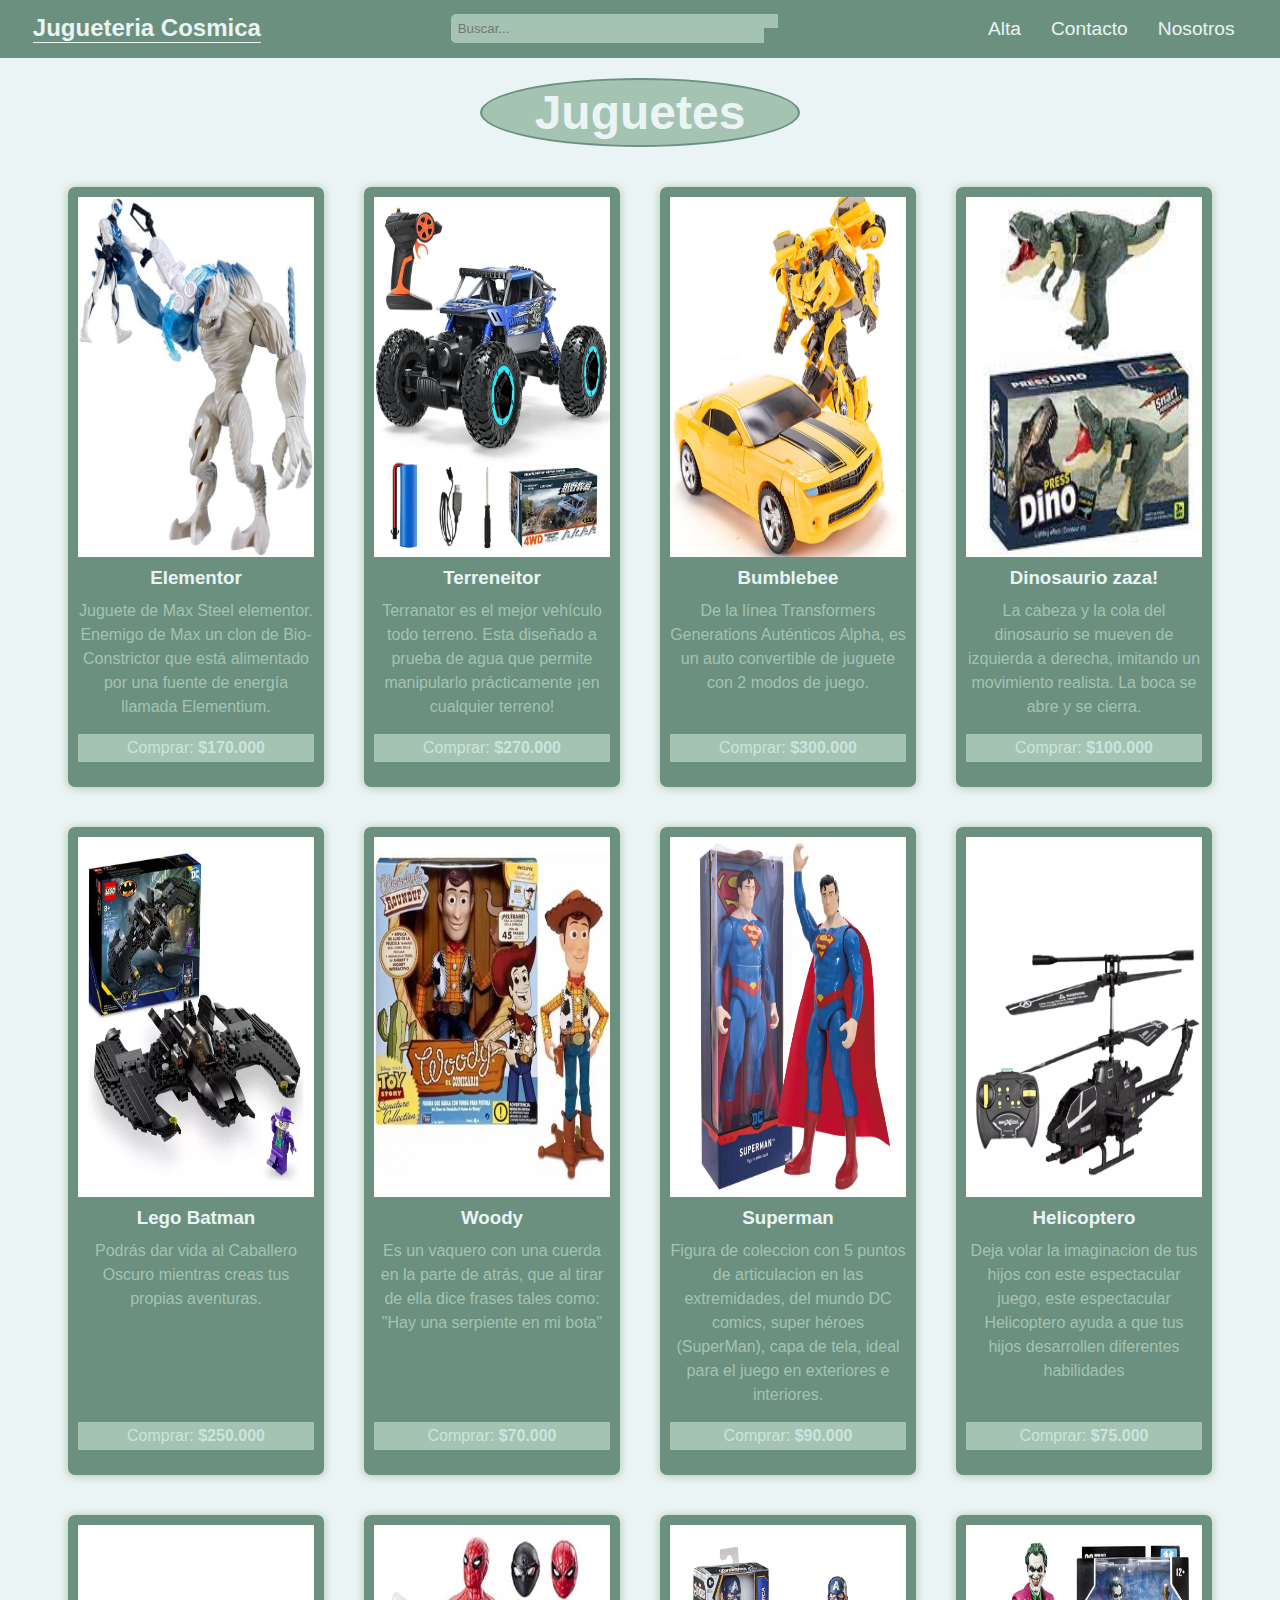
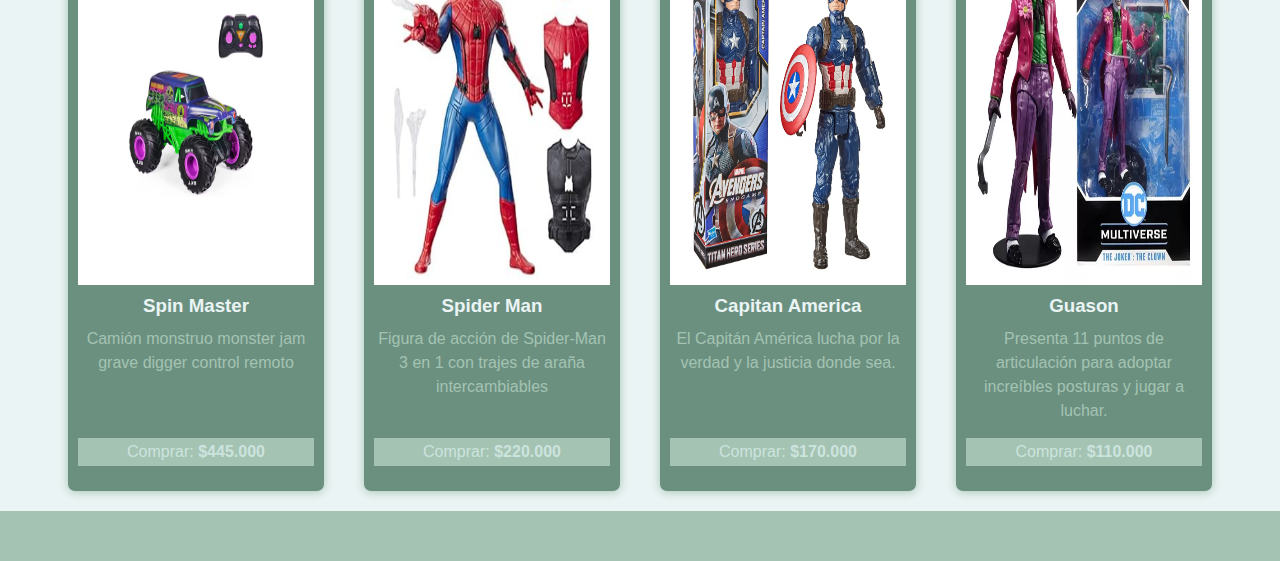
<file: index.html>
<!DOCTYPE html>
<html lang="en">
<head>
    <meta charset="UTF-8">
    <meta name="viewport" content="width=device-width, initial-scale=1.0">
    <title>Jugueteria Cósmica</title>
    <link rel="stylesheet" href="styles/main.css">
    <link rel="stylesheet" href="https://cdnjs.cloudflare.com/ajax/libs/font-awesome/6.5.1/css/all.min.css" integrity="sha512-DTOQO9RWCH3ppGqcWaEA1BIZOC6xxalwEsw9c2QQeAIftl+Vegovlnee1c9QX4TctnWMn13TZye+giMm8e2LwA==" crossorigin="anonymous" referrerpolicy="no-referrer" />
</head>
<body>
    <header>
        <nav>
            <div class="title">
                <h2>Jugueteria Cosmica</h2>
            </div>

            <div class="search">
                <input type="text" placeholder="Buscar..." name="search">
                <button name="search" class="btn-search"><i class="fa-solid fa-magnifying-glass"></i></button>
            </div>

            <a href="alta.html" class="link-nav">Alta</a>
            <a href="contacto.html" class="link-nav">Contacto</a>
            <a href="nosotros.html" class="link-nav">Nosotros</a>
        </nav>
    </header>

    <div class="title-container">
        <h1>Juguetes</h1>
    </div>

    <section>
        <div class="card">
            <img src="img/418zZEIVyzL._AC_UF894,1000_QL80_.jpg" alt="Imagen de elementor de color blanco con azul">
            <div class="content">
                <h3>Elementor</h3>
                <p>Juguete de Max Steel elementor. Enemigo de Max un clon de Bio-Constrictor que está alimentado por una fuente de energía llamada Elementium.</p>
            </div>
            <button class="btn-buy">Comprar: <strong>$170.000</strong></button>
        </div>

        <div class="card">
            <img src="img/O1CN01ZRNij71tqWZqrDTqi__2214560195953-0-cib_480x480@2x.webp" alt="Imagen de carro azul a control remoto con sus accesorios ">
            <div class="content">
                <h3>Terreneitor</h3>
                <p>Terranator es el mejor vehículo todo terreno. Esta diseñado a prueba de agua que permite manipularlo prácticamente ¡en cualquier terreno!</p>
            </div>
            <button class="btn-buy">Comprar: <strong>$270.000</strong></button>
        </div>

        <div class="card">
            <img src="img/71Hiq4Ku5QL.jpg" alt="Imagen de figura de los Transformers bumblebee amarillo">
            <div class="content">
                <h3>Bumblebee</h3>
                <p>De la línea Transformers Generations Auténticos Alpha, es un auto convertible de juguete con 2 modos de juego.</p>
            </div>
            <button class="btn-buy">Comprar: <strong>$300.000</strong></button>
        </div>

        <div class="card">
            <img src="img/images.jpg" alt="Imagen de juguete dinosaurio verde con amarillo">
            <div class="content">
                <h3>Dinosaurio zaza!</h3>
                <p>La cabeza y la cola del dinosaurio se mueven de izquierda a derecha, imitando un movimiento realista. La boca se abre y se cierra.</p>
            </div>
            <button class="btn-buy">Comprar: <strong>$100.000</strong></button>
        </div>

        <div class="card">
            <img src="img/D_NQ_NP_833477-MLU70974890604_082023-O.webp" alt="Imagen del avion de Batman completamente armado">
            <div class="content">
                <h3>Lego Batman</h3>
                <p>Podrás dar vida al Caballero Oscuro mientras creas tus propias aventuras.</p>
            </div>
            <button class="btn-buy">Comprar: <strong>$250.000</strong></button>
        </div>

        <div class="card">
            <img src="img/D_NQ_NP_823928-MCO49972661466_052022-O.webp" alt="Imagen del juguete de woody">
            <div class="content">
                <h3>Woody</h3>
                <p>Es un vaquero con una cuerda en la parte de atrás, que al tirar de ella dice frases tales como: "Hay una serpiente en mi bota"</p>
            </div>
            <button class="btn-buy">Comprar: <strong>$70.000</strong></button>
        </div>

        <div class="card">
            <img src="img/superman.webp" alt="Imagen de superman con sus colores azul y rojo">
            <div class="content">
                <h3>Superman</h3>
                <p>Figura de coleccion con 5 puntos de articulacion en las extremidades, del mundo DC comics, super héroes (SuperMan), capa de tela, ideal para el juego en exteriores e interiores.</p>
            </div>
            <button class="btn-buy">Comprar: <strong>$90.000</strong></button>
        </div>

        <div class="card">
            <img src="img/helicontero.webp" alt="Imagen de helicoptero negro con su control remoto">
            <div class="content">
                <h3>Helicoptero</h3>
                <p>Deja volar la imaginacion de tus hijos con este espectacular juego, este espectacular Helicoptero ayuda a que tus hijos desarrollen diferentes habilidades</p>
            </div>
            <button class="btn-buy">Comprar: <strong>$75.000</strong></button>
        </div>
        <div class="card">
            <img src="img/monster.avif" alt="Imagen de un camion monstruo de colores llamativos, verde morado azul">
            <div class="content">
                <h3>Spin Master</h3>
                <p>Camión monstruo monster jam grave digger control remoto</p>
            </div>
            <button class="btn-buy">Comprar: <strong>$445.000</strong></button>
        </div>
        <div class="card">
            <img src="img/spiderman.jpg" alt="Imagen de spiderman con su traje rojo y negro para cambiar">
            <div class="content">
                <h3>Spider Man</h3>
                <p>Figura de acción de Spider-Man 3 en 1 con trajes de araña intercambiables</p>
            </div>
            <button class="btn-buy">Comprar: <strong>$220.000</strong></button>
        </div>
        <div class="card">
            <img src="img/capitan america.webp" alt="Imagen del capitan America con su escudo">
            <div class="content">
                <h3>Capitan America</h3>
                <p>El Capitán América lucha por la verdad y la justicia donde sea.</p>
            </div>
            <button class="btn-buy">Comprar: <strong>$170.000</strong></button>
        </div>
        <div class="card">
            <img src="img/Guason.webp" alt="Imagen del guason con su traje morado verde y rosado">
            <div class="content">
                <h3>Guason</h3>
                <p>Presenta 11 puntos de articulación para adoptar increíbles posturas y jugar a luchar.</p>
            </div>
            <button class="btn-buy">Comprar: <strong>$110.000</strong></button>
        </div>
    </section>

    <footer>
        <div class="footer-container">
            <a href="#" class="facebook link-footer"><i class="fa-brands fa-facebook"></i></a>
            <a href="#" class="twitter link-footer"><i class="fa-brands fa-x-twitter"></i></a>
            <a href="#" class="youtube link-footer"><i class="fa-brands fa-youtube"></i></a>
            <a href="#" class="instagram link-footer"><i class="fa-brands fa-instagram"></i></a>
            <a href="#" class="github link-footer"><i class="fa-brands fa-github"></i></a>
        </div>
    </footer>
</body>
</html>
</file>
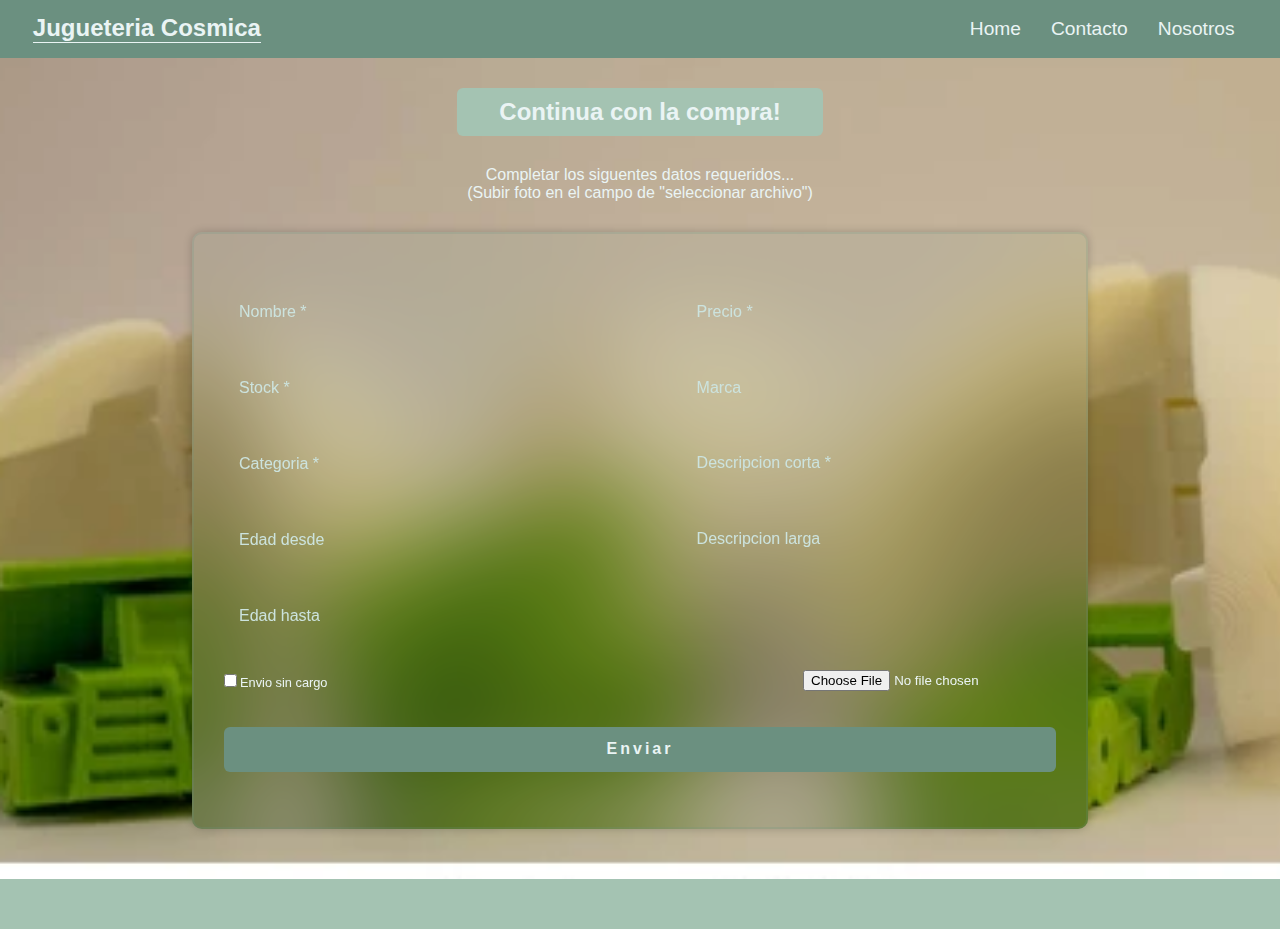
<file: alta.html>
<!DOCTYPE html>
<html lang="en">
<head>
    <meta charset="UTF-8">
    <meta name="viewport" content="width=device-width, initial-scale=1.0">
    <title>Alta de productos</title>
    <link rel="stylesheet" href="styles/alta.css">
    <link rel="stylesheet" href="https://cdnjs.cloudflare.com/ajax/libs/font-awesome/6.5.1/css/all.min.css" integrity="sha512-DTOQO9RWCH3ppGqcWaEA1BIZOC6xxalwEsw9c2QQeAIftl+Vegovlnee1c9QX4TctnWMn13TZye+giMm8e2LwA==" crossorigin="anonymous" referrerpolicy="no-referrer" />
</head>
<body>
    <header>
        <nav>
            <div class="title">
                <h2>Jugueteria Cosmica</h2>
            </div>
            <a href="index.html" class="link-nav">Home</a>
            <a href="contacto.html" class="link-nav">Contacto</a>
            <a href="nosotros.html" class="link-nav">Nosotros</a>
        </nav>
    </header>

    <section class="form-section">
        <div class="title-paragraph">
            <h2 class="title-form">Continua con la compra!</h2>
            <p  class="paragraph-form">Completar los siguentes datos requeridos... <br>(Subir foto en el campo de "seleccionar archivo")</p>
        </div>

        <div class="form-div">
            <form id="uploadForm" onsubmit="onSubmitProduct(event)">
                <div class="form-box">
                    <div class="form-input">
                        <input type="text" name="name" class="theinput" id="name" required placeholder="Nombre *">
                        <p id="nameError" class="input-error"></p>
                    </div>
                    <div class="form-input">
                        <input type="number" name="price" class="theinput" id="price" required placeholder="Precio *" min="0">
                        <p id="priceError" class="input-error"></p>
                    </div>
                </div>

                <div class="form-box">
                    <div class="form-input">
                        <input type="number" name="stock" class="theinput" id="stock" required placeholder="Stock *" min="0">
                        <p id="stockError" class="input-error"></p>
                    </div>
                    <div class="form-input">
                        <input type="text" name="brand" class="theinput" id="brand"  placeholder="Marca">
                        <p id="brandError" class="input-error"></p>
                    </div>
                </div>

                <div class="form-box">
                    <div class="form-input">
                        <input type="text" name="category" class="theinput" id="categoty" required placeholder="Categoria *">
                        <p id="categotyError" class="input-error"></p>
                    </div>
                    <div class="form-input">
                        <textarea name="short-description" class="theinput" id="shorDescription" cols="30" rows="2" placeholder="Descripcion corta *" required></textarea>
                        <p id="shorDescriptionError" class="input-error"></p>
                    </div>
                </div>
                
                <div class="form-box">
                    <div class="form-input">
                        <input type="number" name="ege-from" class="theinput" id="egefrom"  placeholder="Edad desde" min="0">
                        <p id="egefromError" class="input-error"></p>
                    </div>
                    <div class="form-input">
                        <textarea name="long-description" class="theinput long-description" id="longdescription" cols="30" rows="2" placeholder="Descripcion larga"></textarea>
                    </div>
                </div>

                <div class="form-box">
                    <div class="form-input">
                        <input type="number" class="theinput" name="ege-up" id="egeUp"  placeholder="Edad hasta" min="0" max="99">
                        <p id="egeupError" class="input-error"></p>
                    </div>
                </div>

                <div class="form-check">
                    <label class="label-check"><input type="checkbox" class="input-check">Envio sin cargo</label>
                    <input type="file" class="input-file" id="photo" name="fhoto"  required>
                    <p class="input-error"></p>
                </div>

                <button type="submit" class="btn-form">Enviar</button>
            </form>
        </div>
    </section>

    <footer>
        <div class="footer-container">
            <a href="#" class="facebook link-footer"><i class="fa-brands fa-facebook"></i></a>
            <a href="#" class="twitter link-footer"><i class="fa-brands fa-x-twitter"></i></a>
            <a href="#" class="youtube link-footer"><i class="fa-brands fa-youtube"></i></a>
            <a href="#" class="instagram link-footer"><i class="fa-brands fa-instagram"></i></a>
            <a href="#" class="github link-footer"><i class="fa-brands fa-github"></i></a>
        </div>
    </footer>

<script src="js/alta.js"></script>
</body>
</html>
</file>
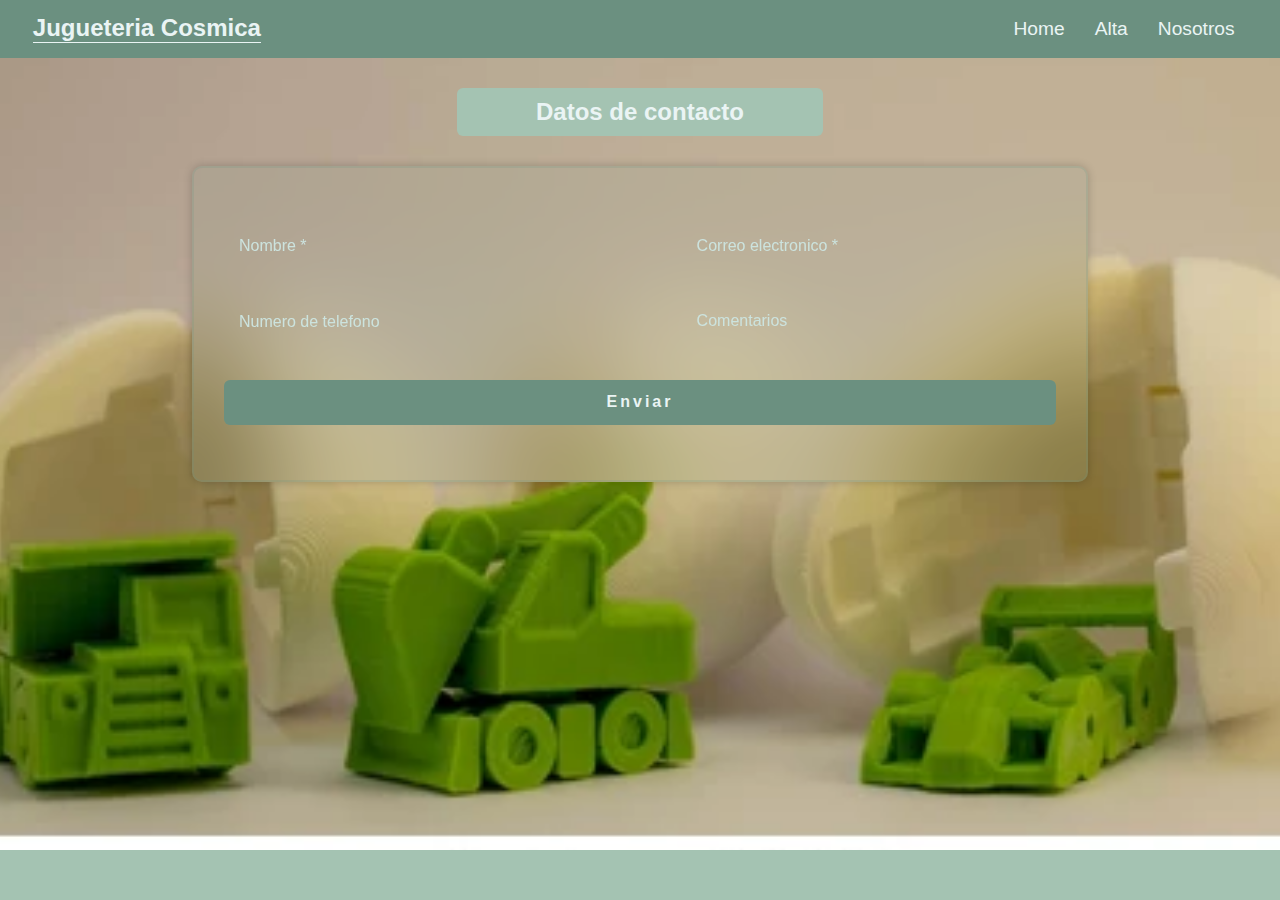
<file: contacto.html>
<!DOCTYPE html>
<html lang="en">
<head>
    <meta charset="UTF-8">
    <meta name="viewport" content="width=device-width, initial-scale=1.0">
    <title>Contacto</title>
    <link rel="stylesheet" href="styles/contacto.css">
    <link rel="stylesheet" href="https://cdnjs.cloudflare.com/ajax/libs/font-awesome/6.5.1/css/all.min.css" integrity="sha512-DTOQO9RWCH3ppGqcWaEA1BIZOC6xxalwEsw9c2QQeAIftl+Vegovlnee1c9QX4TctnWMn13TZye+giMm8e2LwA==" crossorigin="anonymous" referrerpolicy="no-referrer" />
</head>
<body>
    <header>
        <nav>
            <div class="title">
                <h2>Jugueteria Cosmica</h2>
            </div>
            <a href="index.html" class="link-nav">Home</a>
            <a href="alta.html" class="link-nav">Alta</a>
            <a href="nosotros.html" class="link-nav">Nosotros</a>
        </nav>
    </header>

    <section class="form-section">
        <div class="title-paragraph">
            <h2 class="title-form">Datos de contacto</h2>
        </div>

        <div class="form-div">
            <form id="uploadForm" onsubmit="onSubmitContact(event)">
                <div class="form-box">
                    <div class="form-input">
                        <input type="text" name="name" class="theinput" id="name" required placeholder="Nombre *">
                        <p id="nameError" class="input-error"></p>
                    </div>
                    <div class="form-input">
                        <input type="email" name="email" class="theinput" id="email" required placeholder="Correo electronico *" min="0">
                        <p id="emailError" class="input-error"></p>
                    </div>
                    <div class="form-input">
                        <input type="number" name="phonenumber" class="theinput" required placeholder="Numero de telefono">
                    </div>
                    <div class="form-input">
                        <textarea name="comment" id="comment" class="theinput" cols="25" rows="5" placeholder="Comentarios"></textarea>
                    </div>
                </div>

                <button type="submit" class="btn-form">Enviar</button>
            </form>
        </div>
    </section>

    <footer>
        <div class="footer-container">
            <a href="#" class="facebook link-footer"><i class="fa-brands fa-facebook"></i></a>
            <a href="#" class="twitter link-footer"><i class="fa-brands fa-x-twitter"></i></a>
            <a href="#" class="youtube link-footer"><i class="fa-brands fa-youtube"></i></a>
            <a href="#" class="instagram link-footer"><i class="fa-brands fa-instagram"></i></a>
            <a href="#" class="github link-footer"><i class="fa-brands fa-github"></i></a>
        </div>
    </footer>
    <script src="./js/contacto.js"></script>
</body>
</html>
</file>
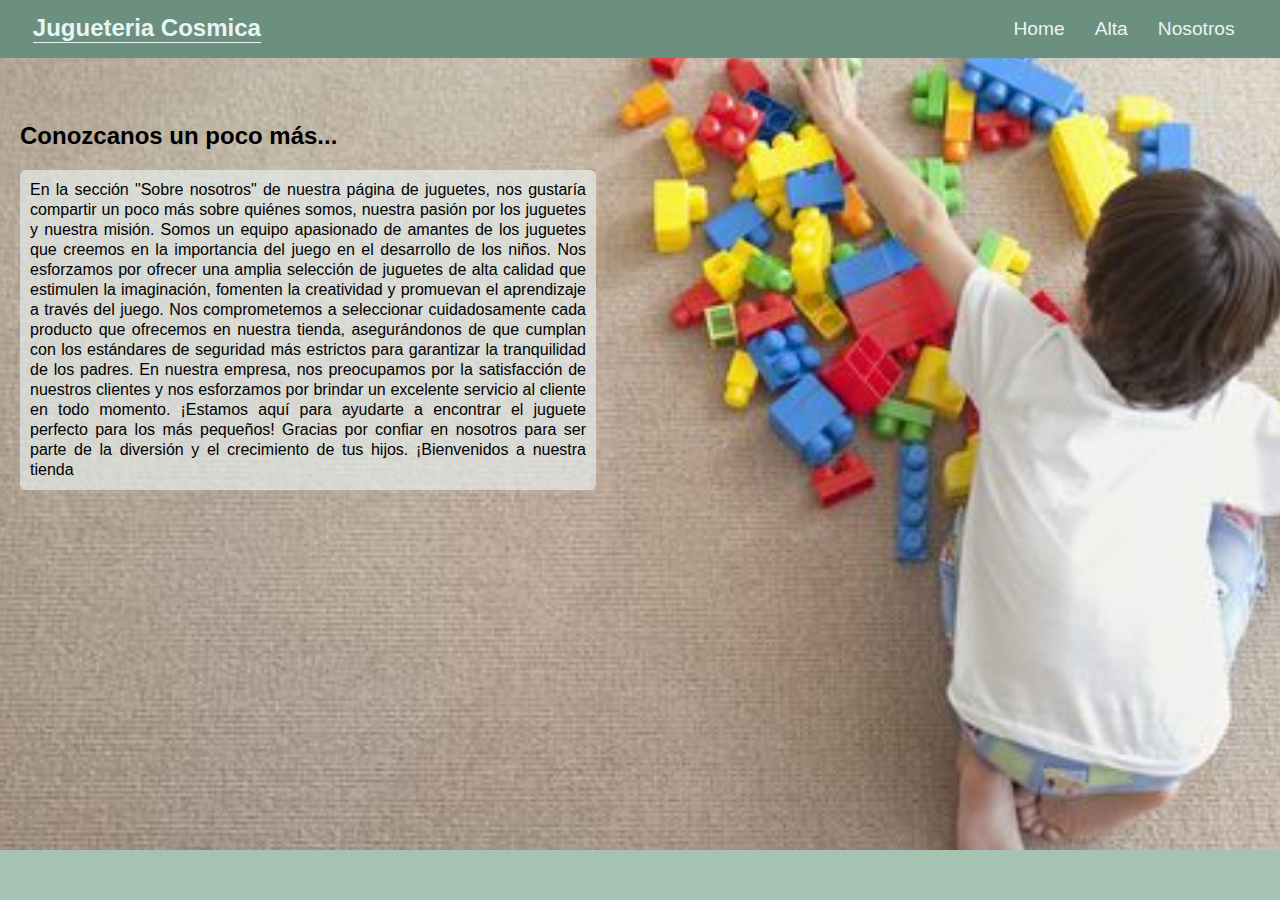
<file: nosotros.html>
<!DOCTYPE html>
<html lang="en">
<head>
    <meta charset="UTF-8">
    <meta name="viewport" content="width=device-width, initial-scale=1.0">
    <title>Nosotros</title>
    <link rel="stylesheet" href="styles/nosotros.css">
    <link rel="stylesheet" href="https://cdnjs.cloudflare.com/ajax/libs/font-awesome/6.5.1/css/all.min.css" integrity="sha512-DTOQO9RWCH3ppGqcWaEA1BIZOC6xxalwEsw9c2QQeAIftl+Vegovlnee1c9QX4TctnWMn13TZye+giMm8e2LwA==" crossorigin="anonymous" referrerpolicy="no-referrer" />

</head>
<body>
    <header>
        <nav>
            <div class="title">
                <h2>Jugueteria Cosmica</h2>
            </div>
            <a href="index.html" class="link-nav">Home</a>
            <a href="alta.html" class="link-nav">Alta</a>
            <a href="nosotros.html" class="link-nav">Nosotros</a>
        </nav>
    </header>
    <section class="we-section">
        <div class="title-container">
            <h2>Conozcanos un poco más...</h2>
        </div>
        <div class="paragraph-container">
            <p>En la sección "Sobre nosotros" de nuestra página de juguetes, nos gustaría compartir un poco más sobre quiénes somos, nuestra pasión por los juguetes y nuestra misión.
                Somos un equipo apasionado de amantes de los juguetes que creemos en la importancia del juego en el desarrollo de los niños. Nos esforzamos por ofrecer una amplia selección de juguetes de alta calidad que estimulen la imaginación, fomenten la creatividad y promuevan el aprendizaje a través del juego.
                Nos comprometemos a seleccionar cuidadosamente cada producto que ofrecemos en nuestra tienda, asegurándonos de que cumplan con los estándares de seguridad más estrictos para garantizar la tranquilidad de los padres.
                En nuestra empresa, nos preocupamos por la satisfacción de nuestros clientes y nos esforzamos por brindar un excelente servicio al cliente en todo momento. ¡Estamos aquí para ayudarte a encontrar el juguete perfecto para los más pequeños!
                Gracias por confiar en nosotros para ser parte de la diversión y el crecimiento de tus hijos. ¡Bienvenidos a nuestra tienda</p>

        </div>
    </section>
    <footer>
        <div class="footer-container">
            <a href="#" class="facebook link-footer"><i class="fa-brands fa-facebook"></i></a>
            <a href="#" class="twitter link-footer"><i class="fa-brands fa-x-twitter"></i></a>
            <a href="#" class="youtube link-footer"><i class="fa-brands fa-youtube"></i></a>
            <a href="#" class="instagram link-footer"><i class="fa-brands fa-instagram"></i></a>
            <a href="#" class="github link-footer"><i class="fa-brands fa-github"></i></a>
        </div>
    </footer>
</body>
</html>
</file>
<file: styles/main.css>
* {
  margin: 0;
  padding: 0;
  box-sizing: border-box;
  font-family: sans-serif;
}

html {
  background-color: #EAF4F4;
}

.title {
  width: 80%;
  display: flex;
  justify-content: left;
}
.title h2 {
  font-size: 1.5rem;
  color: #EAF4F4;
  border-bottom: 1px solid #EAF4F4;
}

.content {
  width: 100%;
  text-align: center;
  flex-grow: 1;
  flex-shrink: 1;
}
.content h3 {
  color: #EAF4F4;
  margin: 10px;
}
.content p {
  line-height: 1.5;
  color: #A4C3B2;
}
.content p:hover {
  color: #EAF4F4;
}

.title-container {
  max-width: 100%;
  width: 25%;
  margin: 20px auto;
}
.title-container h1 {
  background-color: #A4C3B2;
  color: #EAF4F4;
  border-radius: 100%;
  border: 2px solid #6B9080;
  text-align: center;
  font-size: 3rem;
  padding: 5px;
}

header {
  width: 100%;
  padding: 0.8rem;
  background: #6B9080;
}

footer {
  width: 100%;
  padding: 10px;
  margin-top: 50px;
  background-color: #A4C3B2;
  margin-top: auto;
}

section {
  width: 100%;
  display: flex;
  flex-wrap: wrap;
  justify-content: center;
}
section .card {
  width: 20%;
  margin: 20px;
  display: flex;
  flex-wrap: wrap;
  flex-direction: column;
  border-radius: 7px;
  overflow: hidden;
  padding: 10px;
  background-color: #6B9080;
  box-shadow: 0px 1px 10px #A4C3B2;
  cursor: default;
  transition: all 400ms ease;
}
section .card:hover {
  box-shadow: 5px 5px 20px #6b9080;
  transform: translateY(-3%);
}

@media screen and (max-width: 1100px) {
  header nav .title h2 {
    border-bottom: none;
  }
  .title-container {
    width: 38%;
  }
  section .card {
    width: 40%;
  }
}
@media screen and (max-width: 980px) {
  header nav .search {
    display: flex;
    justify-content: center;
  }
  header nav .search input {
    width: 50%;
    border-radius: 5px;
  }
  header nav .search button {
    display: none;
  }
  section .card {
    width: 30%;
  }
  section .card img {
    height: 30vh;
  }
}
@media screen and (max-width: 600px) {
  header nav {
    width: 100%;
    margin: auto;
    display: flex;
    flex-direction: column;
    align-items: center;
  }
  header nav .title {
    justify-content: center;
  }
  header nav .search input {
    display: none;
  }
  .title-container {
    width: 50%;
  }
  .title-container h1 {
    font-size: 2rem;
  }
  section .card {
    width: 100%;
  }
  section .card img {
    height: 50vh;
  }
}
.btn-search {
  position: absolute;
  padding: 7px;
  border: none;
  cursor: pointer;
  background-color: #A4C3B2;
  color: #EAF4F4;
}

.btn-buy {
  width: 100%;
  margin: 15px auto;
  padding: 5px;
  background-color: #A4C3B2;
  color: #CCE3DE;
  font-size: 1rem;
  border: none;
  cursor: pointer;
}
.btn-buy:hover {
  background-color: #EAF4F4;
  color: #000;
}

nav {
  width: 97%;
  display: flex;
  justify-content: center;
  align-items: center;
  margin: 0 20px;
}

.search {
  width: 100%;
  position: relative;
}
.search input {
  padding: 7px;
  outline: none;
  border: none;
  border-radius: 5px 0 0 5px;
  width: 60%;
  background-color: #A4C3B2;
}
.search input:focus {
  background-color: #EAF4F4;
}

.link-nav {
  padding: 5px;
  margin: 0 10px;
  text-align: right;
  color: #EAF4F4;
  font-size: 1.2rem;
  font-weight: 400;
  text-decoration: none;
}
.link-nav:hover {
  background-color: #A4C3B2;
  border-radius: 100%;
}

.footer-container {
  display: flex;
  justify-content: center;
}
.footer-container .link-footer {
  width: 7%;
  text-align: center;
  border-radius: 3px;
  color: #EAF4F4;
  display: inline-block;
  font-size: 1.5rem;
  margin: 0 20px;
  padding: 15px 0;
}
.footer-container .facebook:hover {
  background-color: #1877f2;
}
.footer-container .twitter:hover {
  background-color: #14171a;
}
.footer-container .youtube:hover {
  background-color: #ff0000;
}
.footer-container .instagram:hover {
  background-color: #f77737;
}
.footer-container .github:hover {
  background-color: #333;
}

img {
  width: 100%;
  height: 40vh;
}/*# sourceMappingURL=main.css.map */
</file>
<file: styles/alta.css>
.title {
  width: 80%;
  display: flex;
  justify-content: left;
}
.title h2 {
  font-size: 1.5rem;
  color: #EAF4F4;
  border-bottom: 1px solid #EAF4F4;
}

* {
  margin: 0;
  padding: 0;
  box-sizing: border-box;
  font-family: sans-serif;
}

html {
  background-color: #EAF4F4;
}

body {
  background-image: url(/img/fondo.webp);
  background-size: cover;
  background-position: center;
  display: flex;
  flex-direction: column;
  min-height: 100vh;
}

.title-paragraph {
  width: 100%;
  margin: 30px;
  text-align: center;
}
.title-paragraph .title-form {
  width: 30%;
  margin: auto;
  padding: 10px;
  border-radius: 6px;
  font-size: 1.5rem;
  background-color: #A4C3B2;
  color: #EAF4F4;
}
.title-paragraph .paragraph-form {
  margin-top: 30px;
  color: #EAF4F4;
}

footer {
  width: 100%;
  padding: 10px;
  margin-top: 50px;
  background-color: #A4C3B2;
  margin-top: auto;
}

header {
  width: 100%;
  padding: 0.8rem;
  background: #6B9080;
}

.form-div {
  width: 70%;
  background: rgba(107, 144, 128, 0.1);
  border: 2px solid rgba(107, 144, 128, 0.2);
  box-shadow: 0 0 10px rgba(0, 0, 0, 0.2);
  -webkit-backdrop-filter: blur(50px);
          backdrop-filter: blur(50px);
  border-radius: 10px;
  color: #EAF4F4;
  padding: 40px 30px 55px;
  margin-bottom: 50px;
}

.form-box {
  display: flex;
  justify-content: space-between;
  flex-wrap: wrap;
}

.form-input {
  width: 45%;
  height: 50px;
  margin: 13px 0;
}

.link-nav {
  padding: 5px;
  margin: 0 10px;
  text-align: right;
  color: #EAF4F4;
  font-size: 1.2rem;
  font-weight: 400;
  text-decoration: none;
}
.link-nav:hover {
  background-color: #A4C3B2;
  border-radius: 100%;
}

.footer-container {
  display: flex;
  justify-content: center;
}
.footer-container .link-footer {
  width: 7%;
  text-align: center;
  border-radius: 3px;
  color: #EAF4F4;
  display: inline-block;
  font-size: 1.5rem;
  margin: 0 20px;
  padding: 15px 0;
}
.footer-container .facebook:hover {
  background-color: #1877f2;
}
.footer-container .twitter:hover {
  background-color: #14171a;
}
.footer-container .youtube:hover {
  background-color: #ff0000;
}
.footer-container .instagram:hover {
  background-color: #f77737;
}
.footer-container .github:hover {
  background-color: #333;
}

nav {
  width: 97%;
  display: flex;
  justify-content: center;
  align-items: center;
  margin: 0 20px;
}

.form-section {
  display: flex;
  justify-content: center;
  align-items: center;
  flex-wrap: wrap;
}

.theinput {
  width: 100%;
  height: 100%;
  background: transparent;
  border: none;
  border-radius: 6px;
  outline: none;
  font-size: 1rem;
  color: #EAF4F4;
  padding: 15px;
  overflow: hidden;
  resize: none;
}
.theinput::-moz-placeholder {
  color: #CCE3DE;
}
.theinput::placeholder {
  color: #CCE3DE;
}
.theinput:focus {
  background-color: #A4C3B2;
}
.theinput:hover {
  background-color: #A4C3B2;
}

.long-description {
  height: 125px;
}

.form-check {
  display: flex;
  justify-content: space-between;
  align-items: center;
}

.label-check {
  font-size: 0.8rem;
}

.input-check {
  accent-color: #EAF4F4;
  margin: 20px 3px 20px 0;
}

.input-error {
  color: rgb(255, 2, 2);
  display: none;
}

.theinput[aria-invalid=true] {
  outline: 2px solid rgb(255, 2, 2);
}

.btn-form {
  width: 100%;
  height: 45px;
  margin-top: 20px;
  border: none;
  outline: none;
  background-color: #6B9080;
  border-radius: 6px;
  cursor: pointer;
  font-size: 1rem;
  color: #EAF4F4;
  font-weight: 800;
  letter-spacing: 3px;
}
.btn-form:hover {
  box-shadow: 0 0 10px rgba(164, 195, 178, 0.2);
}

@media screen and (max-width: 650px) {
  header nav {
    width: 100%;
    margin: auto;
    display: flex;
    flex-direction: column;
    align-items: center;
  }
  header nav .title {
    justify-content: center;
  }
  .form-section .title-paragraph .title-form {
    width: 75%;
  }
  .form-box .form-input {
    width: 100%;
  }
  .long-description {
    height: 100%;
  }
  .form-check {
    display: flex;
    flex-direction: column;
    align-items: center;
    margin-bottom: 20px;
  }
}/*# sourceMappingURL=alta.css.map */
</file>
<file: styles/contacto.css>
* {
  margin: 0;
  padding: 0;
  box-sizing: border-box;
  font-family: sans-serif;
}

html {
  background-color: #EAF4F4;
}

.title {
  width: 80%;
  display: flex;
  justify-content: left;
}
.title h2 {
  font-size: 1.5rem;
  color: #EAF4F4;
  border-bottom: 1px solid #EAF4F4;
}

body {
  background-image: url(/img/fondo.webp);
  background-size: cover;
  background-position: center;
  display: flex;
  flex-direction: column;
  min-height: 100vh;
}

.title-paragraph {
  width: 100%;
  margin: 30px;
  text-align: center;
}
.title-paragraph .title-form {
  width: 30%;
  margin: auto;
  padding: 10px;
  border-radius: 6px;
  font-size: 1.5rem;
  background-color: #A4C3B2;
  color: #EAF4F4;
}
.title-paragraph .paragraph-form {
  margin-top: 30px;
  color: #EAF4F4;
}

footer {
  width: 100%;
  padding: 10px;
  margin-top: 50px;
  background-color: #A4C3B2;
  margin-top: auto;
}

header {
  width: 100%;
  padding: 0.8rem;
  background: #6B9080;
}

.form-div {
  width: 70%;
  background: rgba(107, 144, 128, 0.1);
  border: 2px solid rgba(107, 144, 128, 0.2);
  box-shadow: 0 0 10px rgba(0, 0, 0, 0.2);
  -webkit-backdrop-filter: blur(50px);
          backdrop-filter: blur(50px);
  border-radius: 10px;
  color: #EAF4F4;
  padding: 40px 30px 55px;
  margin-bottom: 50px;
}

.form-box {
  display: flex;
  justify-content: space-between;
  flex-wrap: wrap;
}

.form-input {
  width: 45%;
  height: 50px;
  margin: 13px 0;
}

.link-nav {
  padding: 5px;
  margin: 0 10px;
  text-align: right;
  color: #EAF4F4;
  font-size: 1.2rem;
  font-weight: 400;
  text-decoration: none;
}
.link-nav:hover {
  background-color: #A4C3B2;
  border-radius: 100%;
}

.footer-container {
  display: flex;
  justify-content: center;
}
.footer-container .link-footer {
  width: 7%;
  text-align: center;
  border-radius: 3px;
  color: #EAF4F4;
  display: inline-block;
  font-size: 1.5rem;
  margin: 0 20px;
  padding: 15px 0;
}
.footer-container .facebook:hover {
  background-color: #1877f2;
}
.footer-container .twitter:hover {
  background-color: #14171a;
}
.footer-container .youtube:hover {
  background-color: #ff0000;
}
.footer-container .instagram:hover {
  background-color: #f77737;
}
.footer-container .github:hover {
  background-color: #333;
}

nav {
  width: 97%;
  display: flex;
  justify-content: center;
  align-items: center;
  margin: 0 20px;
}

.theinput {
  width: 100%;
  height: 100%;
  background: transparent;
  border: none;
  border-radius: 6px;
  outline: none;
  font-size: 1rem;
  color: #EAF4F4;
  padding: 15px;
  overflow: hidden;
  resize: none;
}
.theinput::-moz-placeholder {
  color: #CCE3DE;
}
.theinput::placeholder {
  color: #CCE3DE;
}
.theinput:focus {
  background-color: #A4C3B2;
}
.theinput:hover {
  background-color: #A4C3B2;
}

.long-description {
  height: 125px;
}

.form-check {
  display: flex;
  justify-content: space-between;
  align-items: center;
}

.label-check {
  font-size: 0.8rem;
}

.input-check {
  accent-color: #EAF4F4;
  margin: 20px 3px 20px 0;
}

.input-error {
  color: rgb(255, 2, 2);
  display: none;
}

.theinput[aria-invalid=true] {
  outline: 2px solid rgb(255, 2, 2);
}

.form-section {
  display: flex;
  justify-content: center;
  align-items: center;
  flex-wrap: wrap;
}

.btn-form {
  width: 100%;
  height: 45px;
  margin-top: 20px;
  border: none;
  outline: none;
  background-color: #6B9080;
  border-radius: 6px;
  cursor: pointer;
  font-size: 1rem;
  color: #EAF4F4;
  font-weight: 800;
  letter-spacing: 3px;
}
.btn-form:hover {
  box-shadow: 0 0 10px rgba(164, 195, 178, 0.2);
}

@media screen and (max-width: 650px) {
  header nav {
    width: 100%;
    margin: auto;
    display: flex;
    flex-direction: column;
    align-items: center;
  }
  header nav .title {
    justify-content: center;
  }
  .form-section .title-paragraph .title-form {
    width: 75%;
  }
  .form-box .form-input {
    width: 100%;
  }
  .long-description {
    height: 100%;
  }
  .form-check {
    display: flex;
    flex-direction: column;
    align-items: center;
    margin-bottom: 20px;
  }
}/*# sourceMappingURL=contacto.css.map */
</file>
<file: styles/nosotros.css>
@charset "UTF-8";
* {
  margin: 0;
  padding: 0;
  box-sizing: border-box;
  font-family: sans-serif;
}

html {
  background-color: #EAF4F4;
}

.title {
  width: 80%;
  display: flex;
  justify-content: left;
}
.title h2 {
  font-size: 1.5rem;
  color: #EAF4F4;
  border-bottom: 1px solid #EAF4F4;
}

body {
  background-image: url(/img/niño\ jugando.jpg);
  background-position: center;
  background-size: cover;
  background-color: black;
  display: flex;
  flex-direction: column;
  min-height: 100vh;
}

footer {
  width: 100%;
  padding: 10px;
  margin-top: 50px;
  background-color: #A4C3B2;
  margin-top: auto;
}

header {
  width: 100%;
  padding: 0.8rem;
  background: #6B9080;
}

.link-nav {
  padding: 5px;
  margin: 0 10px;
  text-align: right;
  color: #EAF4F4;
  font-size: 1.2rem;
  font-weight: 400;
  text-decoration: none;
}
.link-nav:hover {
  background-color: #A4C3B2;
  border-radius: 100%;
}

.footer-container {
  display: flex;
  justify-content: center;
}
.footer-container .link-footer {
  width: 7%;
  text-align: center;
  border-radius: 3px;
  color: #EAF4F4;
  display: inline-block;
  font-size: 1.5rem;
  margin: 0 20px;
  padding: 15px 0;
}
.footer-container .facebook:hover {
  background-color: #1877f2;
}
.footer-container .twitter:hover {
  background-color: #14171a;
}
.footer-container .youtube:hover {
  background-color: #ff0000;
}
.footer-container .instagram:hover {
  background-color: #f77737;
}
.footer-container .github:hover {
  background-color: #333;
}

nav {
  width: 97%;
  display: flex;
  justify-content: center;
  align-items: center;
  margin: 0 20px;
}

@media screen and (max-width: 650px) {
  header nav {
    width: 100%;
    margin: auto;
    display: flex;
    flex-direction: column;
    align-items: center;
  }
  header nav .title {
    justify-content: center;
  }
  .form-section .title-paragraph .title-form {
    width: 75%;
  }
  .form-box .form-input {
    width: 100%;
  }
  .long-description {
    height: 100%;
  }
  .form-check {
    display: flex;
    flex-direction: column;
    align-items: center;
    margin-bottom: 20px;
  }
}
@media screen and (max-width: 650px) {
  .we-section .title-container {
    text-align: center;
    background-color: #eaf4f4;
    width: 90%;
    border-radius: 6px;
  }
  .we-section .paragraph-container {
    width: 90%;
  }
}
.we-section {
  width: 100%;
}

.title-container {
  width: 100%;
  max-width: 1000px;
  margin: 5% 20px 20px 20px;
}

.paragraph-container {
  width: 45%;
  margin: 20px;
  background-color: rgba(234, 244, 244, 0.631372549);
  padding: 10px;
  border-radius: 6px;
}
.paragraph-container p {
  line-height: 20px;
  text-align: justify;
}/*# sourceMappingURL=nosotros.css.map */
</file>
